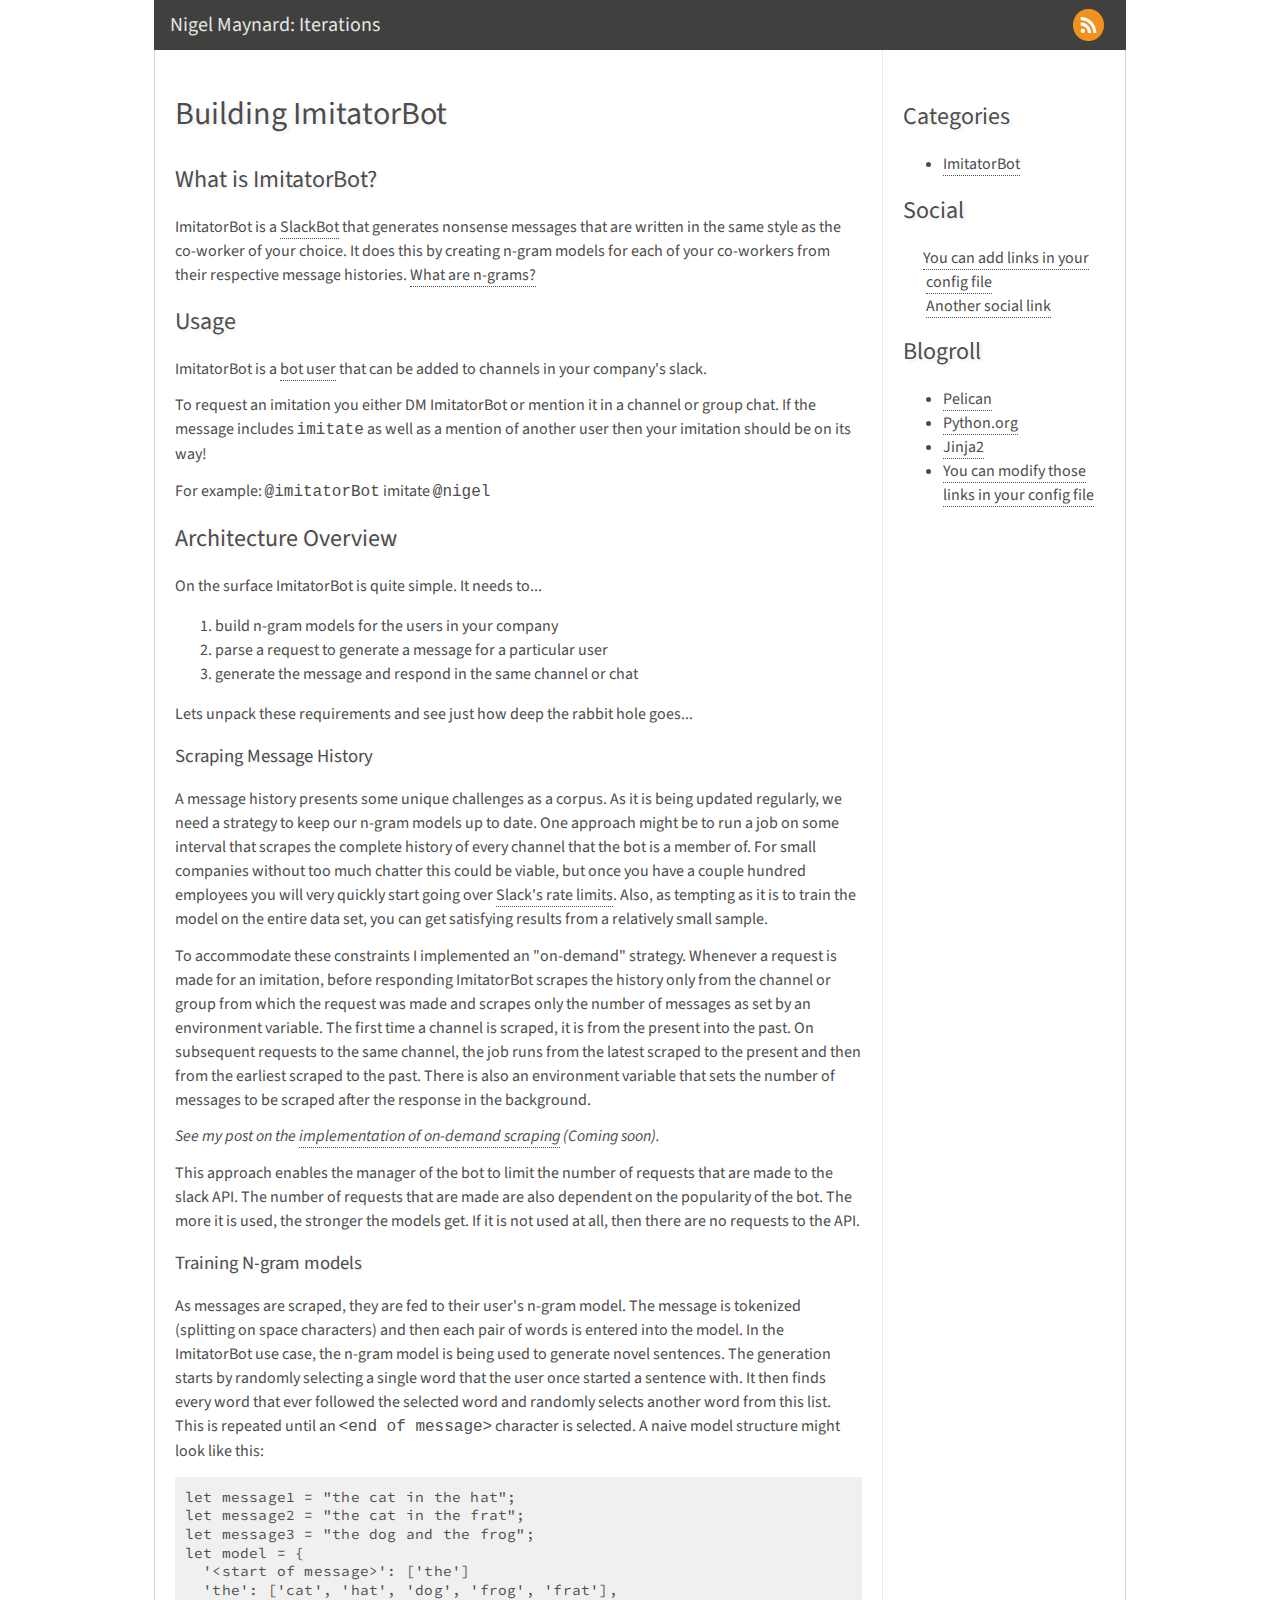
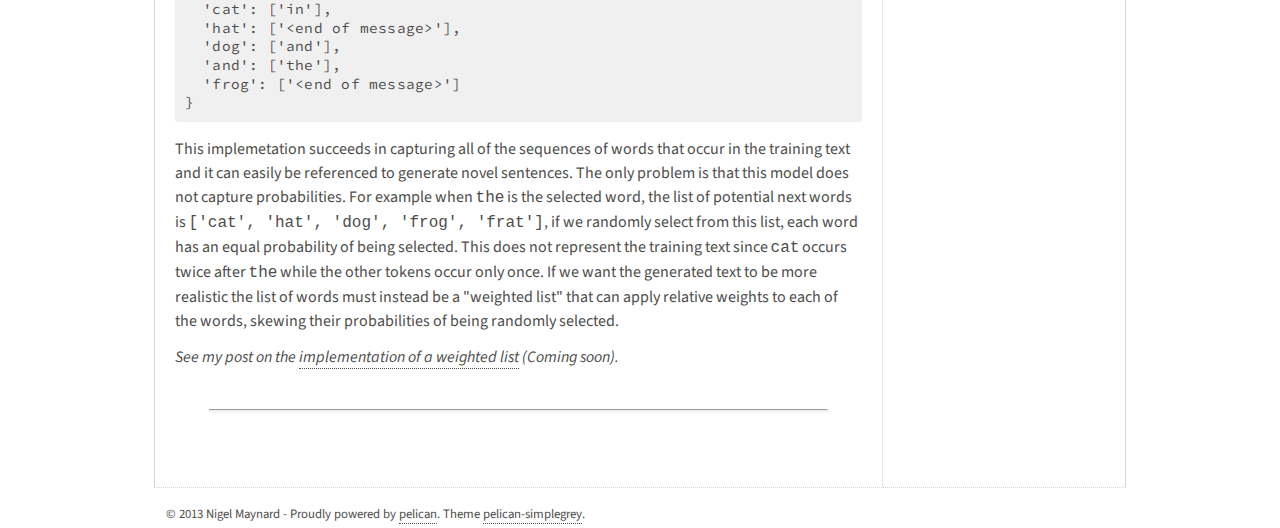
<file: index.html>
<!doctype html>
<html lang="">	
<head>
	<meta charset="utf-8"/>
	<title>Nigel Maynard: Iterations</title>	
	<meta name="author" content="Nigel Maynard">
	

	<link rel="top" href="#" /><link href='http://fonts.googleapis.com/css?family=Source+Sans+Pro:300,400,600,300italic,400italic,600italic|Source+Code+Pro' rel='stylesheet' type='text/css'></link>
	<link rel="stylesheet" href="/theme/css/main.css" type="text/css" />
		

    <link href="/feeds/all.atom.xml" type="application/atom+xml" rel="alternate" title="Nigel Maynard: Iterations Atom Feed" />
</head>
	
<body>

    <div class="container">
	  
	  <header role="banner">
	    <div class="feeds">
	        <a href="/feeds/all.atom.xml" rel="alternate"><img src="/theme/images/icons/feed-32px.png" alt="atom feed"/></a>
	    </div>
		<a href="" class="title">Nigel Maynard: Iterations</a>
      </header>
	
	  <div class="wrapper">

		  <div role="main" class="content">



      <article>
        <h1><a href="/building-imitatorbot.html">Building ImitatorBot</a></h1>
        <h2>What is ImitatorBot?</h2>
<p>ImitatorBot is a <a href="https://api.slack.com/bot-users">SlackBot</a> that generates nonsense messages that are written in the same style as the co-worker of your choice. It does this by creating n-gram models for each of your co-workers from their respective message histories. <a href="http://text-analytics101.rxnlp.com/2014/11/what-are-n-grams.html">What are n-grams?</a></p>
<h2>Usage</h2>
<p>ImitatorBot is a <a href="https://api.slack.com/bot-users">bot user</a> that can be added to channels in your company's slack.</p>
<p>To request an imitation you either DM ImitatorBot or mention it in a channel or group chat. If the message includes <code>imitate</code> as well as a mention of another user then your imitation should be on its way!</p>
<p>For example: <code>@imitatorBot</code> imitate <code>@nigel</code></p>
<h2>Architecture Overview</h2>
<p>On the surface ImitatorBot is quite simple. It needs to...</p>
<ol>
<li>build n-gram models for the users in your company</li>
<li>parse a request to generate a message for a particular user</li>
<li>generate the message and respond in the same channel or chat</li>
</ol>
<p>Lets unpack these requirements and see just how deep the rabbit hole goes...</p>
<h3>Scraping Message History</h3>
<p>A message history presents some unique challenges as a corpus. As it is being updated regularly, we need a strategy to keep our n-gram models up to date. One approach might be to run a job on some interval that scrapes the complete history of every channel that the bot is a member of. For small companies without too much chatter this could be viable, but once you have a couple hundred employees you will very quickly start going over <a href="https://api.slack.com/docs/rate-limits">Slack's rate limits</a>. Also, as tempting as it is to train the model on the entire data set, you can get satisfying results from a relatively small sample.</p>
<p>To accommodate these constraints I implemented an "on-demand" strategy. Whenever a request is made for an imitation, before responding ImitatorBot scrapes the history only from the channel or group from which the request was made and scrapes only the number of messages as set by an environment variable. The first time a channel is scraped, it is from the present into the past. On subsequent requests to the same channel, the job runs from the latest scraped to the present and then from the earliest scraped to the past. There is also an environment variable that sets the number of messages to be scraped after the response in the background.</p>
<p><em>See my post on the <a href="">implementation of on-demand scraping</a> (Coming soon).</em></p>
<p>This approach enables the manager of the bot to limit the number of requests that are made to the slack API. The number of requests that are made are also dependent on the popularity of the bot. The more it is used, the stronger the models get. If it is not used at all, then there are no requests to the API.</p>
<h3>Training N-gram models</h3>
<p>As messages are scraped, they are fed to their user's n-gram model. The message is tokenized (splitting on space characters) and then each pair of words is entered into the model. In the ImitatorBot use case, the n-gram model is being used to generate novel sentences. The generation starts by randomly selecting a single word that the user once started a sentence with. It then finds every word that ever followed the selected word and randomly selects another word from this list. This is repeated until an <code>&lt;end of message&gt;</code> character is selected. A naive model structure might look like this:</p>
<div class="highlight"><pre><span></span>let message1 = &quot;the cat in the hat&quot;;
let message2 = &quot;the cat in the frat&quot;;
let message3 = &quot;the dog and the frog&quot;;
let model = {
  &#39;&lt;start of message&gt;&#39;: [&#39;the&#39;]
  &#39;the&#39;: [&#39;cat&#39;, &#39;hat&#39;, &#39;dog&#39;, &#39;frog&#39;, &#39;frat&#39;],
  &#39;cat&#39;: [&#39;in&#39;],
  &#39;hat&#39;: [&#39;&lt;end of message&gt;&#39;],
  &#39;dog&#39;: [&#39;and&#39;],
  &#39;and&#39;: [&#39;the&#39;],
  &#39;frog&#39;: [&#39;&lt;end of message&gt;&#39;]
}
</pre></div>


<p>This implemetation succeeds in capturing all of the sequences of words that occur in the training text and it can easily be referenced to generate novel sentences. The only problem is that this model does not capture probabilities. For example when <code>the</code> is the selected word, the list of potential next words is <code>['cat', 'hat', 'dog', 'frog', 'frat']</code>, if we randomly select from this list, each word has an equal probability of being selected. This does not represent the training text since <code>cat</code> occurs twice after <code>the</code> while the other tokens occur only once. If we want the generated text to be more realistic the list of words must instead be a "weighted list" that can apply relative weights to each of the words, skewing their probabilities of being randomly selected.</p>
<p><em>See my post on the <a href="">implementation of a weighted list</a> (Coming soon).</em></p>
      </article>

      <hr />

    



		  </div>	
		  
		  <div class="sidebar">

	        <nav>
	          <h2>Categories</h2>
	          <ul>
	              <li ><a href="/category/imitatorbot.html">ImitatorBot</a></li>
	          </ul>
	        </nav>

	          <aside>
	          <h2>Social</h2>
			    <ul class="social">
				  <li><a href="#">You can add links in your config file</a><i></i></li>
				  <li><a href="#">Another social link</a><i></i></li>
			    </ul>
			  </aside>

	          <aside>
	            <h2>Blogroll</h2>
	            <ul>
	                <li><a href="http://getpelican.com/">Pelican</a></li>
	                <li><a href="http://python.org/">Python.org</a></li>
	                <li><a href="http://jinja.pocoo.org/">Jinja2</a></li>
	                <li><a href="#">You can modify those links in your config file</a></li>
	            </ul>
	          </aside>

		  </div>

	  </div>

      <footer>
		<p role="contentinfo">
		  © 2013 Nigel Maynard - Proudly powered by <a href="http://alexis.notmyidea.org/pelican/">pelican</a>. Theme <a href="https://github.com/fle/pelican-simplegrey">pelican-simplegrey</a>.
    	</p>

	  </footer>	

	</div>
	

</body>
</html>
</file>
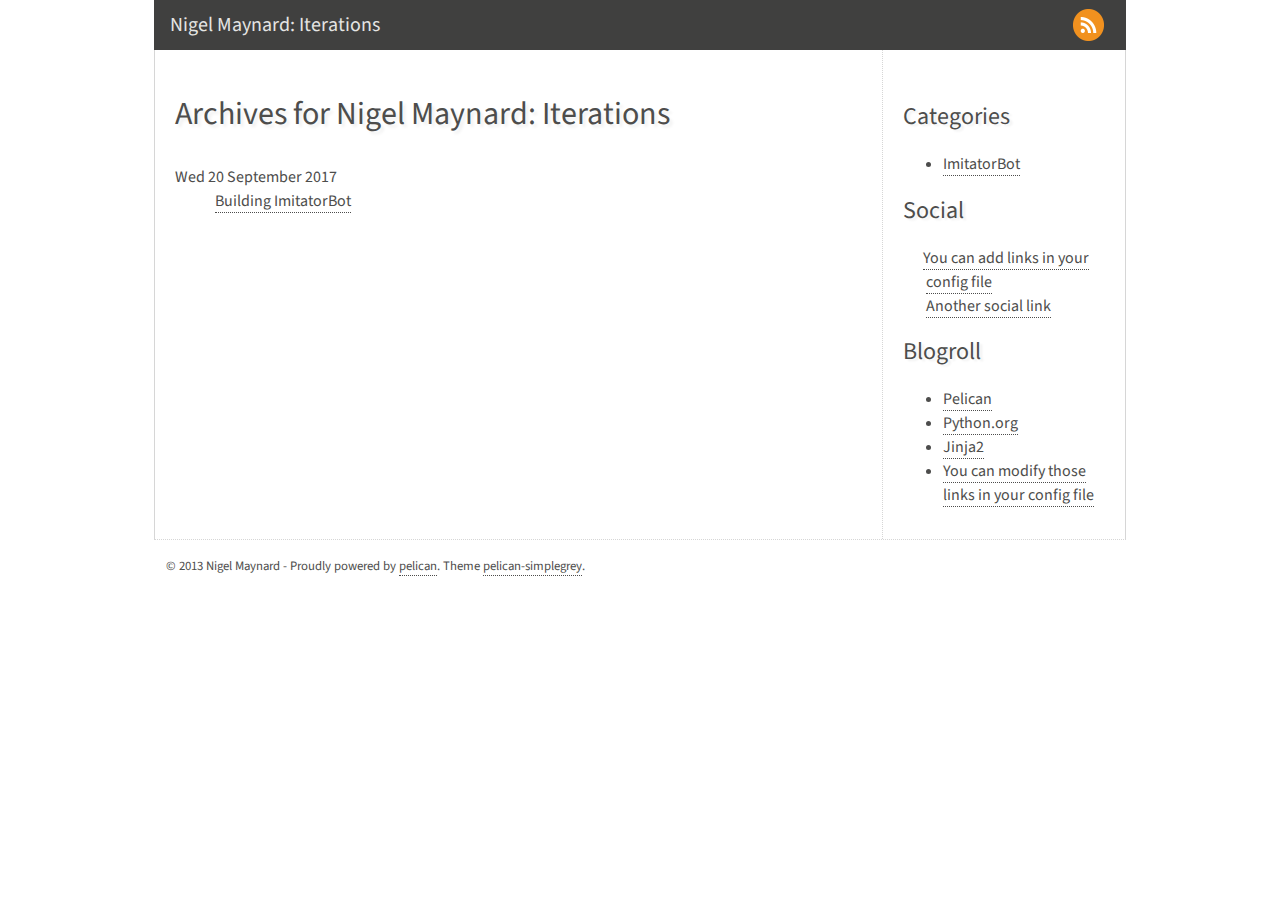
<file: archives.html>
<!doctype html>
<html lang="">	
<head>
	<meta charset="utf-8"/>
	<title>Nigel Maynard: Iterations</title>	
	<meta name="author" content="Nigel Maynard">
	

	<link rel="top" href="#" /><link href='http://fonts.googleapis.com/css?family=Source+Sans+Pro:300,400,600,300italic,400italic,600italic|Source+Code+Pro' rel='stylesheet' type='text/css'></link>
	<link rel="stylesheet" href="/theme/css/main.css" type="text/css" />
		

    <link href="/feeds/all.atom.xml" type="application/atom+xml" rel="alternate" title="Nigel Maynard: Iterations Atom Feed" />
</head>
	
<body>

    <div class="container">
	  
	  <header role="banner">
	    <div class="feeds">
	        <a href="/feeds/all.atom.xml" rel="alternate"><img src="/theme/images/icons/feed-32px.png" alt="atom feed"/></a>
	    </div>
		<a href="" class="title">Nigel Maynard: Iterations</a>
      </header>
	
	  <div class="wrapper">

		  <div role="main" class="content">
<h1>Archives for Nigel Maynard: Iterations</h1>

<dl>
    <dt>Wed 20 September 2017</dt>
    <dd><a href="/building-imitatorbot.html">Building ImitatorBot</a></dd>
</dl>
		  </div>	
		  
		  <div class="sidebar">

	        <nav>
	          <h2>Categories</h2>
	          <ul>
	              <li ><a href="/category/imitatorbot.html">ImitatorBot</a></li>
	          </ul>
	        </nav>

	          <aside>
	          <h2>Social</h2>
			    <ul class="social">
				  <li><a href="#">You can add links in your config file</a><i></i></li>
				  <li><a href="#">Another social link</a><i></i></li>
			    </ul>
			  </aside>

	          <aside>
	            <h2>Blogroll</h2>
	            <ul>
	                <li><a href="http://getpelican.com/">Pelican</a></li>
	                <li><a href="http://python.org/">Python.org</a></li>
	                <li><a href="http://jinja.pocoo.org/">Jinja2</a></li>
	                <li><a href="#">You can modify those links in your config file</a></li>
	            </ul>
	          </aside>

		  </div>

	  </div>

      <footer>
		<p role="contentinfo">
		  © 2013 Nigel Maynard - Proudly powered by <a href="http://alexis.notmyidea.org/pelican/">pelican</a>. Theme <a href="https://github.com/fle/pelican-simplegrey">pelican-simplegrey</a>.
    	</p>

	  </footer>	

	</div>
	

</body>
</html>
</file>
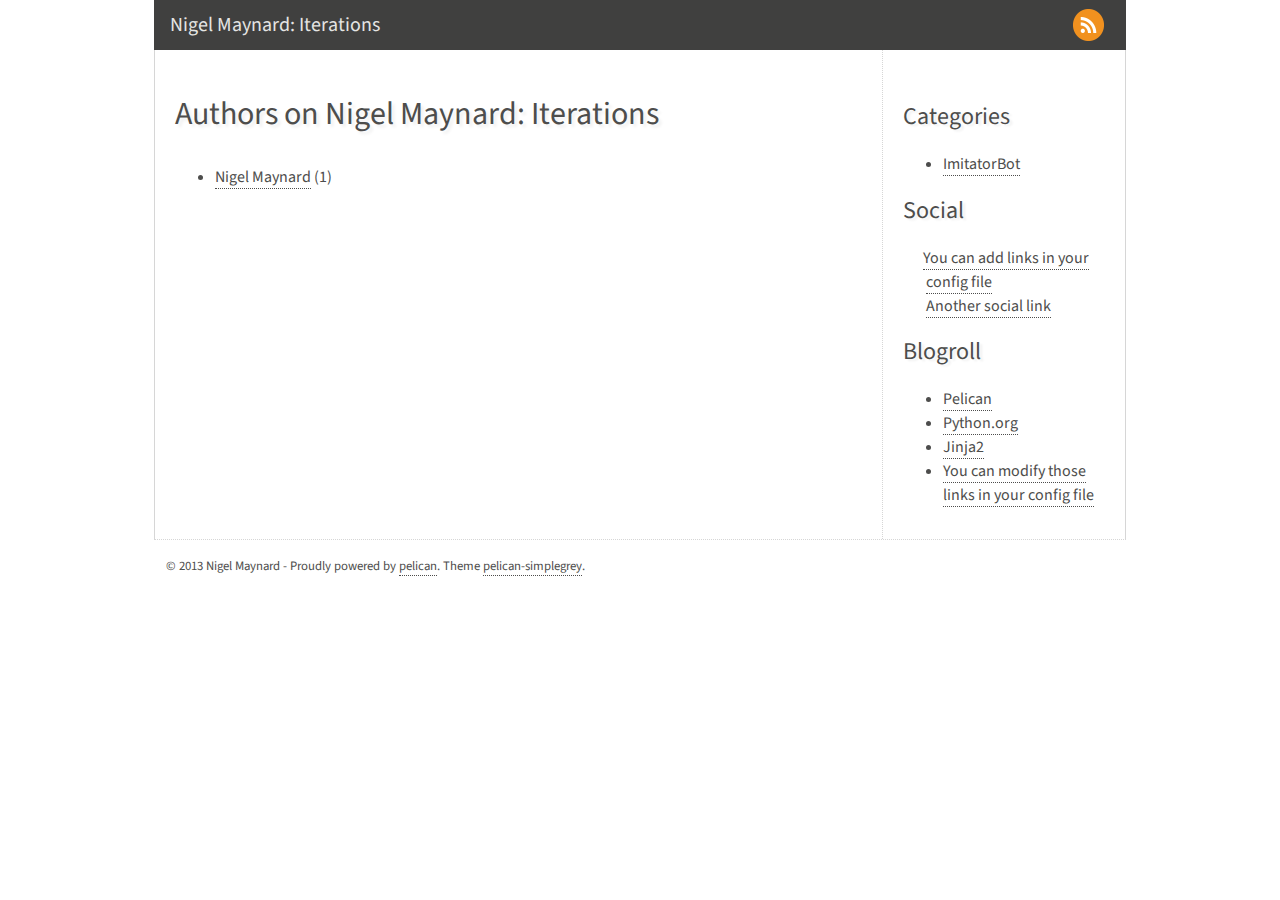
<file: authors.html>
<!doctype html>
<html lang="">	
<head>
	<meta charset="utf-8"/>
	<title>Nigel Maynard: Iterations - Authors</title>	
	<meta name="author" content="Nigel Maynard">
	

	<link rel="top" href="#" /><link href='http://fonts.googleapis.com/css?family=Source+Sans+Pro:300,400,600,300italic,400italic,600italic|Source+Code+Pro' rel='stylesheet' type='text/css'></link>
	<link rel="stylesheet" href="/theme/css/main.css" type="text/css" />
		

    <link href="/feeds/all.atom.xml" type="application/atom+xml" rel="alternate" title="Nigel Maynard: Iterations Atom Feed" />
</head>
	
<body>

    <div class="container">
	  
	  <header role="banner">
	    <div class="feeds">
	        <a href="/feeds/all.atom.xml" rel="alternate"><img src="/theme/images/icons/feed-32px.png" alt="atom feed"/></a>
	    </div>
		<a href="" class="title">Nigel Maynard: Iterations</a>
      </header>
	
	  <div class="wrapper">

		  <div role="main" class="content">
    <h1>Authors on Nigel Maynard: Iterations</h1>

    <ul>        <li><a href="/author/nigel-maynard.html">Nigel Maynard</a> (1)</li>
    </ul>
		  </div>	
		  
		  <div class="sidebar">

	        <nav>
	          <h2>Categories</h2>
	          <ul>
	              <li ><a href="/category/imitatorbot.html">ImitatorBot</a></li>
	          </ul>
	        </nav>

	          <aside>
	          <h2>Social</h2>
			    <ul class="social">
				  <li><a href="#">You can add links in your config file</a><i></i></li>
				  <li><a href="#">Another social link</a><i></i></li>
			    </ul>
			  </aside>

	          <aside>
	            <h2>Blogroll</h2>
	            <ul>
	                <li><a href="http://getpelican.com/">Pelican</a></li>
	                <li><a href="http://python.org/">Python.org</a></li>
	                <li><a href="http://jinja.pocoo.org/">Jinja2</a></li>
	                <li><a href="#">You can modify those links in your config file</a></li>
	            </ul>
	          </aside>

		  </div>

	  </div>

      <footer>
		<p role="contentinfo">
		  © 2013 Nigel Maynard - Proudly powered by <a href="http://alexis.notmyidea.org/pelican/">pelican</a>. Theme <a href="https://github.com/fle/pelican-simplegrey">pelican-simplegrey</a>.
    	</p>

	  </footer>	

	</div>
	

</body>
</html>
</file>
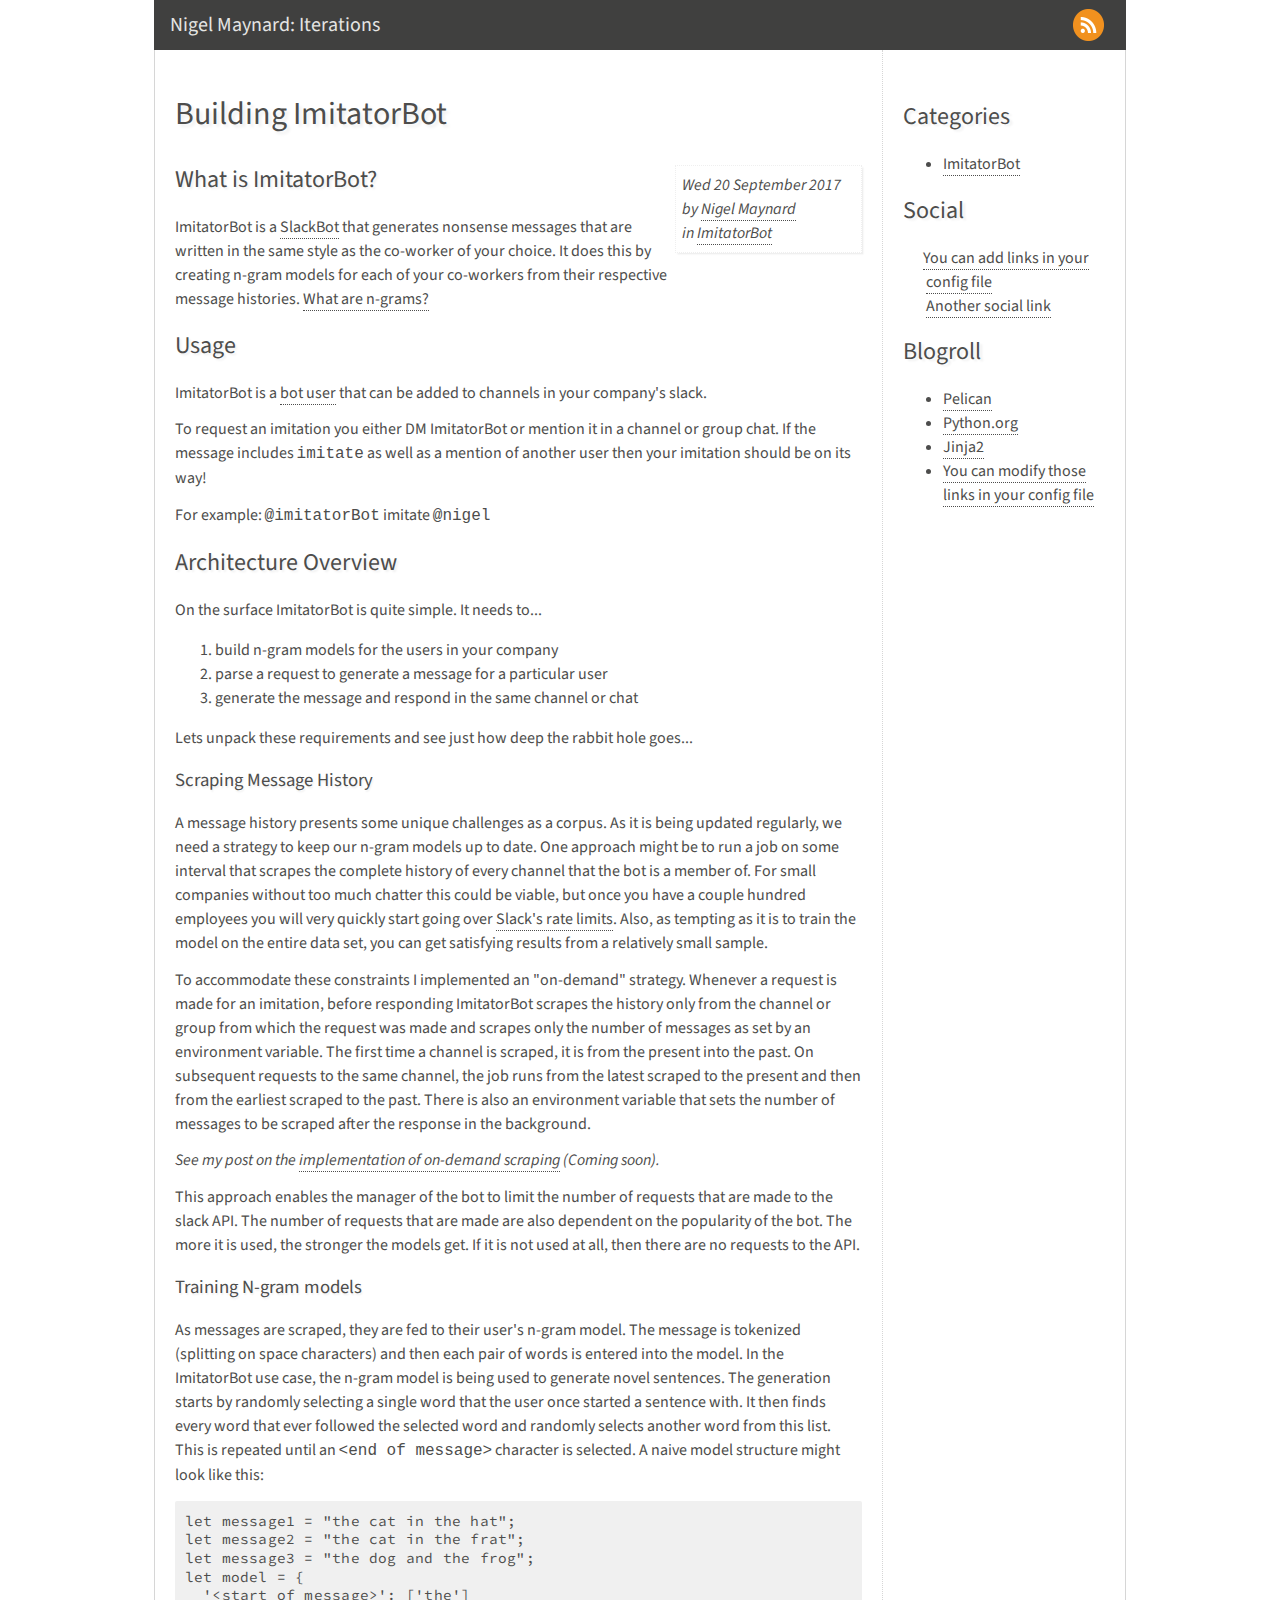
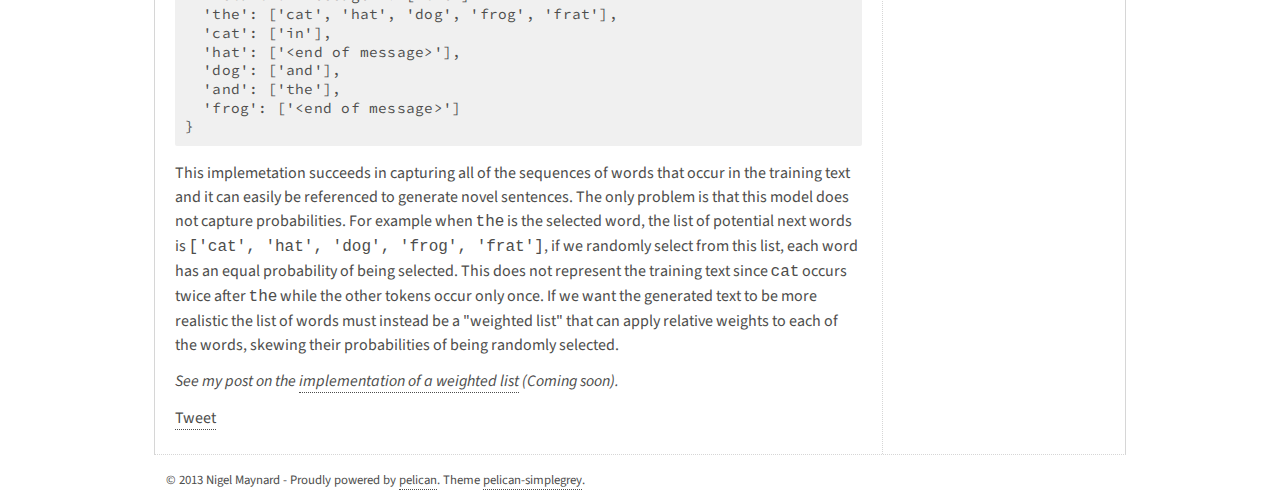
<file: building-imitatorbot.html>
<!doctype html>
<html lang="">	
<head>
	<meta charset="utf-8"/>
	<title>Building ImitatorBot - Nigel Maynard: Iterations</title>	
	<meta name="author" content="Nigel Maynard">
	

	<meta name="description" content="What is ImitatorBot? ImitatorBot is a SlackBot that generates nonsense messages that are written in the same style as the co-worker of your choice. It does this by creating n-gram models for each of your co-workers from their respective message histories. What are n-grams? Usage ImitatorBot is a bot user …">


	<link rel="top" href="#" /><link href='http://fonts.googleapis.com/css?family=Source+Sans+Pro:300,400,600,300italic,400italic,600italic|Source+Code+Pro' rel='stylesheet' type='text/css'></link>
	<link rel="stylesheet" href="/theme/css/main.css" type="text/css" />
		

    <link href="/feeds/all.atom.xml" type="application/atom+xml" rel="alternate" title="Nigel Maynard: Iterations Atom Feed" />
</head>
	
<body>

    <div class="container">
	  
	  <header role="banner">
	    <div class="feeds">
	        <a href="/feeds/all.atom.xml" rel="alternate"><img src="/theme/images/icons/feed-32px.png" alt="atom feed"/></a>
	    </div>
		<a href="" class="title">Nigel Maynard: Iterations</a>
      </header>
	
	  <div class="wrapper">

		  <div role="main" class="content">
	<article class="full">
			
		<h1>Building ImitatorBot</h1>
		
<div class="metadata">
  <time datetime="2017-09-20T18:46:00-04:00" pubdate>Wed 20 September 2017</time>
    <address class="vcard author">
      by <a class="url fn" href="/author/nigel-maynard.html">Nigel Maynard</a>
    </address>
  in <a href="/category/imitatorbot.html">ImitatorBot</a>
</div>		
		<h2>What is ImitatorBot?</h2>
<p>ImitatorBot is a <a href="https://api.slack.com/bot-users">SlackBot</a> that generates nonsense messages that are written in the same style as the co-worker of your choice. It does this by creating n-gram models for each of your co-workers from their respective message histories. <a href="http://text-analytics101.rxnlp.com/2014/11/what-are-n-grams.html">What are n-grams?</a></p>
<h2>Usage</h2>
<p>ImitatorBot is a <a href="https://api.slack.com/bot-users">bot user</a> that can be added to channels in your company's slack.</p>
<p>To request an imitation you either DM ImitatorBot or mention it in a channel or group chat. If the message includes <code>imitate</code> as well as a mention of another user then your imitation should be on its way!</p>
<p>For example: <code>@imitatorBot</code> imitate <code>@nigel</code></p>
<h2>Architecture Overview</h2>
<p>On the surface ImitatorBot is quite simple. It needs to...</p>
<ol>
<li>build n-gram models for the users in your company</li>
<li>parse a request to generate a message for a particular user</li>
<li>generate the message and respond in the same channel or chat</li>
</ol>
<p>Lets unpack these requirements and see just how deep the rabbit hole goes...</p>
<h3>Scraping Message History</h3>
<p>A message history presents some unique challenges as a corpus. As it is being updated regularly, we need a strategy to keep our n-gram models up to date. One approach might be to run a job on some interval that scrapes the complete history of every channel that the bot is a member of. For small companies without too much chatter this could be viable, but once you have a couple hundred employees you will very quickly start going over <a href="https://api.slack.com/docs/rate-limits">Slack's rate limits</a>. Also, as tempting as it is to train the model on the entire data set, you can get satisfying results from a relatively small sample.</p>
<p>To accommodate these constraints I implemented an "on-demand" strategy. Whenever a request is made for an imitation, before responding ImitatorBot scrapes the history only from the channel or group from which the request was made and scrapes only the number of messages as set by an environment variable. The first time a channel is scraped, it is from the present into the past. On subsequent requests to the same channel, the job runs from the latest scraped to the present and then from the earliest scraped to the past. There is also an environment variable that sets the number of messages to be scraped after the response in the background.</p>
<p><em>See my post on the <a href="">implementation of on-demand scraping</a> (Coming soon).</em></p>
<p>This approach enables the manager of the bot to limit the number of requests that are made to the slack API. The number of requests that are made are also dependent on the popularity of the bot. The more it is used, the stronger the models get. If it is not used at all, then there are no requests to the API.</p>
<h3>Training N-gram models</h3>
<p>As messages are scraped, they are fed to their user's n-gram model. The message is tokenized (splitting on space characters) and then each pair of words is entered into the model. In the ImitatorBot use case, the n-gram model is being used to generate novel sentences. The generation starts by randomly selecting a single word that the user once started a sentence with. It then finds every word that ever followed the selected word and randomly selects another word from this list. This is repeated until an <code>&lt;end of message&gt;</code> character is selected. A naive model structure might look like this:</p>
<div class="highlight"><pre><span></span>let message1 = &quot;the cat in the hat&quot;;
let message2 = &quot;the cat in the frat&quot;;
let message3 = &quot;the dog and the frog&quot;;
let model = {
  &#39;&lt;start of message&gt;&#39;: [&#39;the&#39;]
  &#39;the&#39;: [&#39;cat&#39;, &#39;hat&#39;, &#39;dog&#39;, &#39;frog&#39;, &#39;frat&#39;],
  &#39;cat&#39;: [&#39;in&#39;],
  &#39;hat&#39;: [&#39;&lt;end of message&gt;&#39;],
  &#39;dog&#39;: [&#39;and&#39;],
  &#39;and&#39;: [&#39;the&#39;],
  &#39;frog&#39;: [&#39;&lt;end of message&gt;&#39;]
}
</pre></div>


<p>This implemetation succeeds in capturing all of the sequences of words that occur in the training text and it can easily be referenced to generate novel sentences. The only problem is that this model does not capture probabilities. For example when <code>the</code> is the selected word, the list of potential next words is <code>['cat', 'hat', 'dog', 'frog', 'frat']</code>, if we randomly select from this list, each word has an equal probability of being selected. This does not represent the training text since <code>cat</code> occurs twice after <code>the</code> while the other tokens occur only once. If we want the generated text to be more realistic the list of words must instead be a "weighted list" that can apply relative weights to each of the words, skewing their probabilities of being randomly selected.</p>
<p><em>See my post on the <a href="">implementation of a weighted list</a> (Coming soon).</em></p>	

	</article>

    <p>
	<a href="https://twitter.com/share" class="twitter-share-button" data-via="" data-lang="en" data-size="large" data-related="">Tweet</a>
	<script>!function(d,s,id){var js,fjs=d.getElementsByTagName(s)[0];if(!d.getElementById(id)){js=d.createElement(s);js.id=id;js.src="//platform.twitter.com/widgets.js";fjs.parentNode.insertBefore(js,fjs);}}(document,"script","twitter-wjs");</script>
	</p>


		  </div>	
		  
		  <div class="sidebar">

	        <nav>
	          <h2>Categories</h2>
	          <ul>
	              <li class="active"><a href="/category/imitatorbot.html">ImitatorBot</a></li>
	          </ul>
	        </nav>

	          <aside>
	          <h2>Social</h2>
			    <ul class="social">
				  <li><a href="#">You can add links in your config file</a><i></i></li>
				  <li><a href="#">Another social link</a><i></i></li>
			    </ul>
			  </aside>

	          <aside>
	            <h2>Blogroll</h2>
	            <ul>
	                <li><a href="http://getpelican.com/">Pelican</a></li>
	                <li><a href="http://python.org/">Python.org</a></li>
	                <li><a href="http://jinja.pocoo.org/">Jinja2</a></li>
	                <li><a href="#">You can modify those links in your config file</a></li>
	            </ul>
	          </aside>

		  </div>

	  </div>

      <footer>
		<p role="contentinfo">
		  © 2013 Nigel Maynard - Proudly powered by <a href="http://alexis.notmyidea.org/pelican/">pelican</a>. Theme <a href="https://github.com/fle/pelican-simplegrey">pelican-simplegrey</a>.
    	</p>

	  </footer>	

	</div>
	

</body>
</html>
</file>
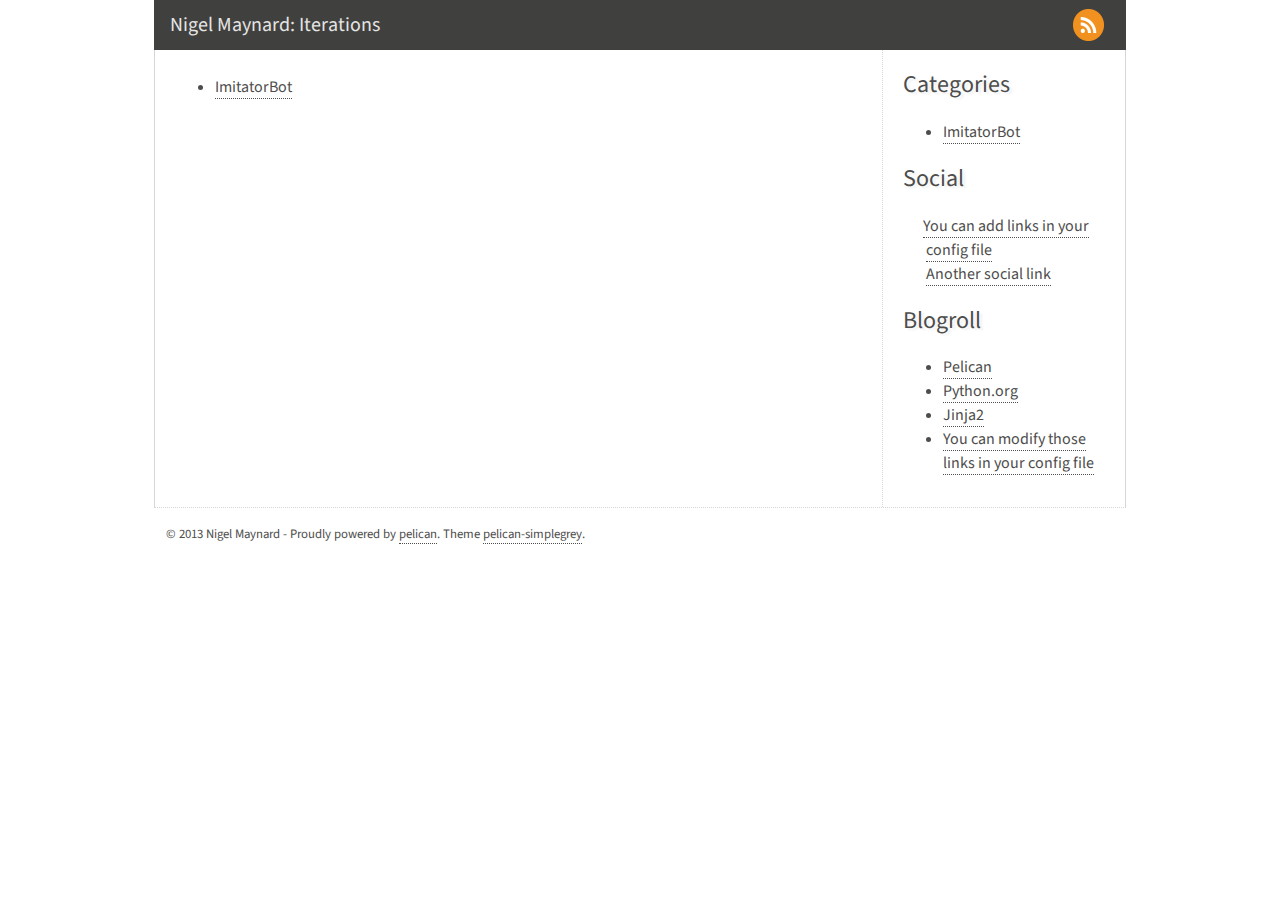
<file: categories.html>
<!doctype html>
<html lang="">	
<head>
	<meta charset="utf-8"/>
	<title>Nigel Maynard: Iterations</title>	
	<meta name="author" content="Nigel Maynard">
	

	<link rel="top" href="#" /><link href='http://fonts.googleapis.com/css?family=Source+Sans+Pro:300,400,600,300italic,400italic,600italic|Source+Code+Pro' rel='stylesheet' type='text/css'></link>
	<link rel="stylesheet" href="/theme/css/main.css" type="text/css" />
		

    <link href="/feeds/all.atom.xml" type="application/atom+xml" rel="alternate" title="Nigel Maynard: Iterations Atom Feed" />
</head>
	
<body>

    <div class="container">
	  
	  <header role="banner">
	    <div class="feeds">
	        <a href="/feeds/all.atom.xml" rel="alternate"><img src="/theme/images/icons/feed-32px.png" alt="atom feed"/></a>
	    </div>
		<a href="" class="title">Nigel Maynard: Iterations</a>
      </header>
	
	  <div class="wrapper">

		  <div role="main" class="content">
<ul>
    <li><a href="/category/imitatorbot.html">ImitatorBot</a></li>
</ul>
		  </div>	
		  
		  <div class="sidebar">

	        <nav>
	          <h2>Categories</h2>
	          <ul>
	              <li ><a href="/category/imitatorbot.html">ImitatorBot</a></li>
	          </ul>
	        </nav>

	          <aside>
	          <h2>Social</h2>
			    <ul class="social">
				  <li><a href="#">You can add links in your config file</a><i></i></li>
				  <li><a href="#">Another social link</a><i></i></li>
			    </ul>
			  </aside>

	          <aside>
	            <h2>Blogroll</h2>
	            <ul>
	                <li><a href="http://getpelican.com/">Pelican</a></li>
	                <li><a href="http://python.org/">Python.org</a></li>
	                <li><a href="http://jinja.pocoo.org/">Jinja2</a></li>
	                <li><a href="#">You can modify those links in your config file</a></li>
	            </ul>
	          </aside>

		  </div>

	  </div>

      <footer>
		<p role="contentinfo">
		  © 2013 Nigel Maynard - Proudly powered by <a href="http://alexis.notmyidea.org/pelican/">pelican</a>. Theme <a href="https://github.com/fle/pelican-simplegrey">pelican-simplegrey</a>.
    	</p>

	  </footer>	

	</div>
	

</body>
</html>
</file>
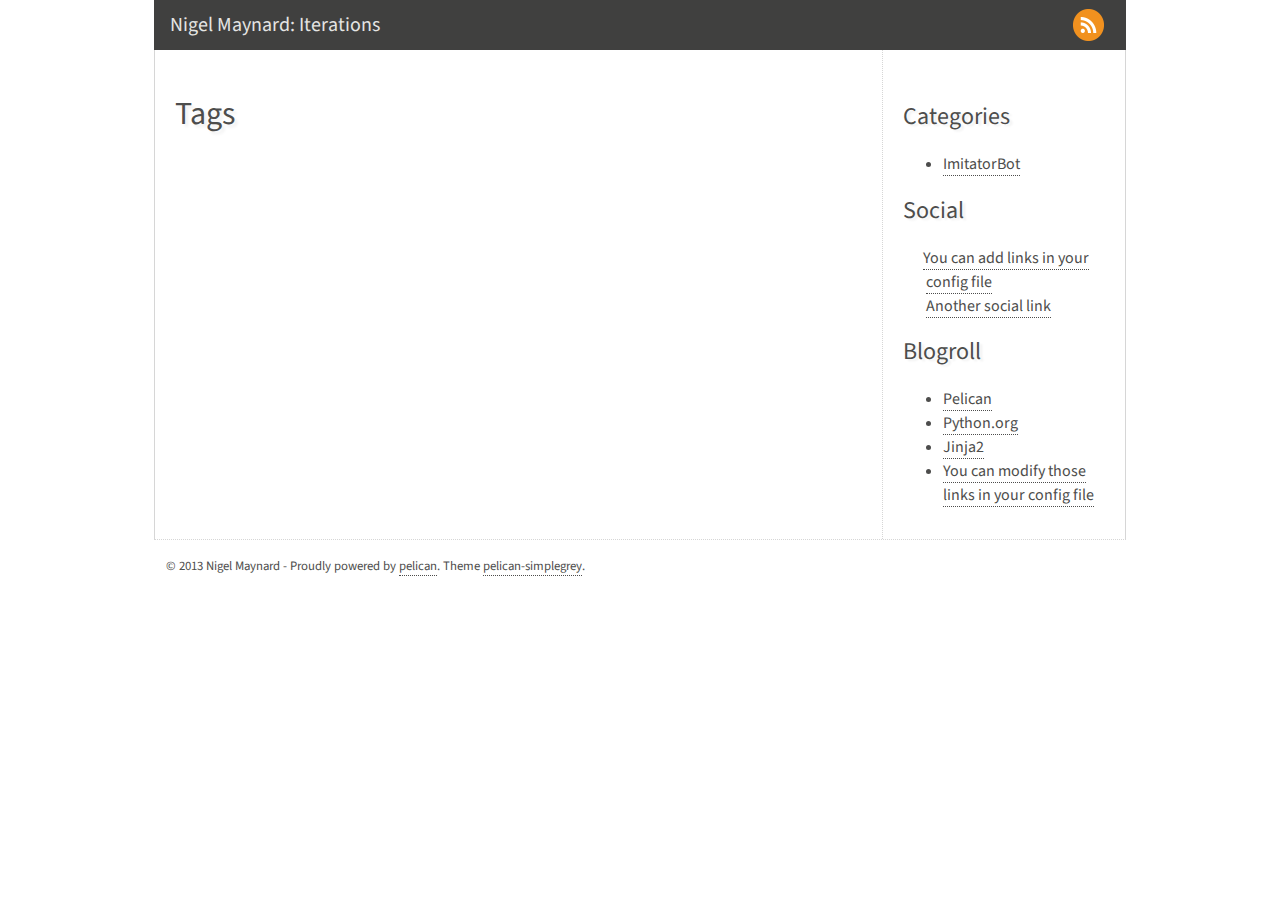
<file: tags.html>
<!doctype html>
<html lang="">	
<head>
	<meta charset="utf-8"/>
	<title>Nigel Maynard: Iterations</title>	
	<meta name="author" content="Nigel Maynard">
	

	<link rel="top" href="#" /><link href='http://fonts.googleapis.com/css?family=Source+Sans+Pro:300,400,600,300italic,400italic,600italic|Source+Code+Pro' rel='stylesheet' type='text/css'></link>
	<link rel="stylesheet" href="/theme/css/main.css" type="text/css" />
		

    <link href="/feeds/all.atom.xml" type="application/atom+xml" rel="alternate" title="Nigel Maynard: Iterations Atom Feed" />
</head>
	
<body>

    <div class="container">
	  
	  <header role="banner">
	    <div class="feeds">
	        <a href="/feeds/all.atom.xml" rel="alternate"><img src="/theme/images/icons/feed-32px.png" alt="atom feed"/></a>
	    </div>
		<a href="" class="title">Nigel Maynard: Iterations</a>
      </header>
	
	  <div class="wrapper">

		  <div role="main" class="content">

<h1>Tags</h1>
	
<ul class="tagcloud">
</ul>

		  </div>	
		  
		  <div class="sidebar">

	        <nav>
	          <h2>Categories</h2>
	          <ul>
	              <li ><a href="/category/imitatorbot.html">ImitatorBot</a></li>
	          </ul>
	        </nav>

	          <aside>
	          <h2>Social</h2>
			    <ul class="social">
				  <li><a href="#">You can add links in your config file</a><i></i></li>
				  <li><a href="#">Another social link</a><i></i></li>
			    </ul>
			  </aside>

	          <aside>
	            <h2>Blogroll</h2>
	            <ul>
	                <li><a href="http://getpelican.com/">Pelican</a></li>
	                <li><a href="http://python.org/">Python.org</a></li>
	                <li><a href="http://jinja.pocoo.org/">Jinja2</a></li>
	                <li><a href="#">You can modify those links in your config file</a></li>
	            </ul>
	          </aside>

		  </div>

	  </div>

      <footer>
		<p role="contentinfo">
		  © 2013 Nigel Maynard - Proudly powered by <a href="http://alexis.notmyidea.org/pelican/">pelican</a>. Theme <a href="https://github.com/fle/pelican-simplegrey">pelican-simplegrey</a>.
    	</p>

	  </footer>	

	</div>
	

</body>
</html>
</file>
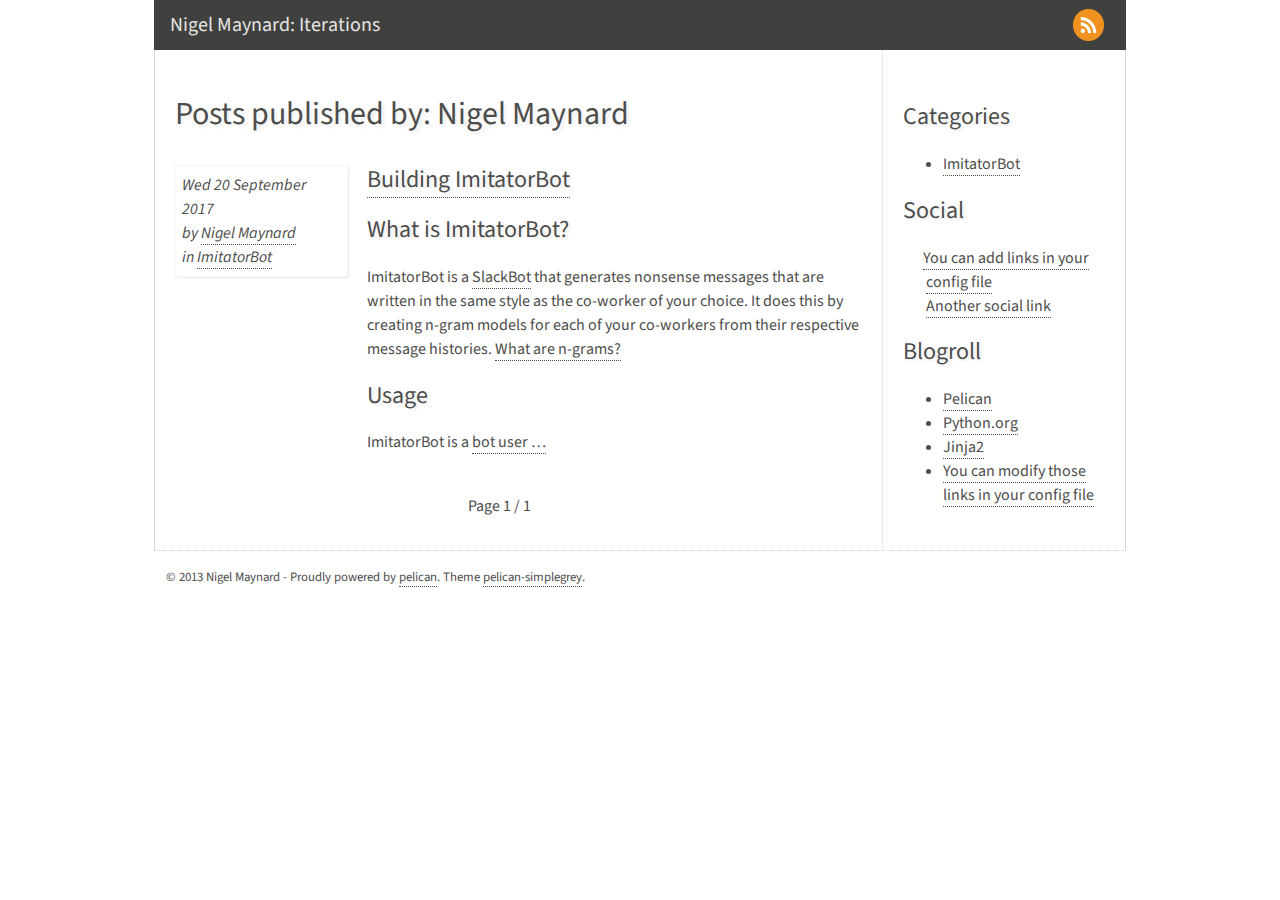
<file: author/nigel-maynard.html>
<!doctype html>
<html lang="">	
<head>
	<meta charset="utf-8"/>
	<title>Nigel Maynard - Nigel Maynard: Iterations</title>	
	<meta name="author" content="Nigel Maynard">
	

	<link rel="top" href="#" /><link href='http://fonts.googleapis.com/css?family=Source+Sans+Pro:300,400,600,300italic,400italic,600italic|Source+Code+Pro' rel='stylesheet' type='text/css'></link>
	<link rel="stylesheet" href="/theme/css/main.css" type="text/css" />
		

    <link href="/feeds/all.atom.xml" type="application/atom+xml" rel="alternate" title="Nigel Maynard: Iterations Atom Feed" />
</head>
	
<body>

    <div class="container">
	  
	  <header role="banner">
	    <div class="feeds">
	        <a href="/feeds/all.atom.xml" rel="alternate"><img src="/theme/images/icons/feed-32px.png" alt="atom feed"/></a>
	    </div>
		<a href="" class="title">Nigel Maynard: Iterations</a>
      </header>
	
	  <div class="wrapper">

		  <div role="main" class="content">

<h1>Posts published by: Nigel Maynard</h1>

<article class="summary">
<div class="metadata">
  <time datetime="2017-09-20T18:46:00-04:00" pubdate>Wed 20 September 2017</time>
    <address class="vcard author">
      by <a class="url fn" href="/author/nigel-maynard.html">Nigel Maynard</a>
    </address>
  in <a href="/category/imitatorbot.html">ImitatorBot</a>
</div>  <div>
    <h2>
      <a href="/building-imitatorbot.html" rel="bookmark" title="Permalink to Building ImitatorBot">Building ImitatorBot</a>
    </h2>
    <p><h2>What is ImitatorBot?</h2>
<p>ImitatorBot is a <a href="https://api.slack.com/bot-users">SlackBot</a> that generates nonsense messages that are written in the same style as the co-worker of your choice. It does this by creating n-gram models for each of your co-workers from their respective message histories. <a href="http://text-analytics101.rxnlp.com/2014/11/what-are-n-grams.html">What are n-grams?</a></p>
<h2>Usage</h2>
<p>ImitatorBot is a <a href="https://api.slack.com/bot-users">bot user …</a></p></p>
  </div>
</article>
<div class="pagination">
    Page 1 / 1
</div>

		  </div>	
		  
		  <div class="sidebar">

	        <nav>
	          <h2>Categories</h2>
	          <ul>
	              <li ><a href="/category/imitatorbot.html">ImitatorBot</a></li>
	          </ul>
	        </nav>

	          <aside>
	          <h2>Social</h2>
			    <ul class="social">
				  <li><a href="#">You can add links in your config file</a><i></i></li>
				  <li><a href="#">Another social link</a><i></i></li>
			    </ul>
			  </aside>

	          <aside>
	            <h2>Blogroll</h2>
	            <ul>
	                <li><a href="http://getpelican.com/">Pelican</a></li>
	                <li><a href="http://python.org/">Python.org</a></li>
	                <li><a href="http://jinja.pocoo.org/">Jinja2</a></li>
	                <li><a href="#">You can modify those links in your config file</a></li>
	            </ul>
	          </aside>

		  </div>

	  </div>

      <footer>
		<p role="contentinfo">
		  © 2013 Nigel Maynard - Proudly powered by <a href="http://alexis.notmyidea.org/pelican/">pelican</a>. Theme <a href="https://github.com/fle/pelican-simplegrey">pelican-simplegrey</a>.
    	</p>

	  </footer>	

	</div>
	

</body>
</html>
</file>
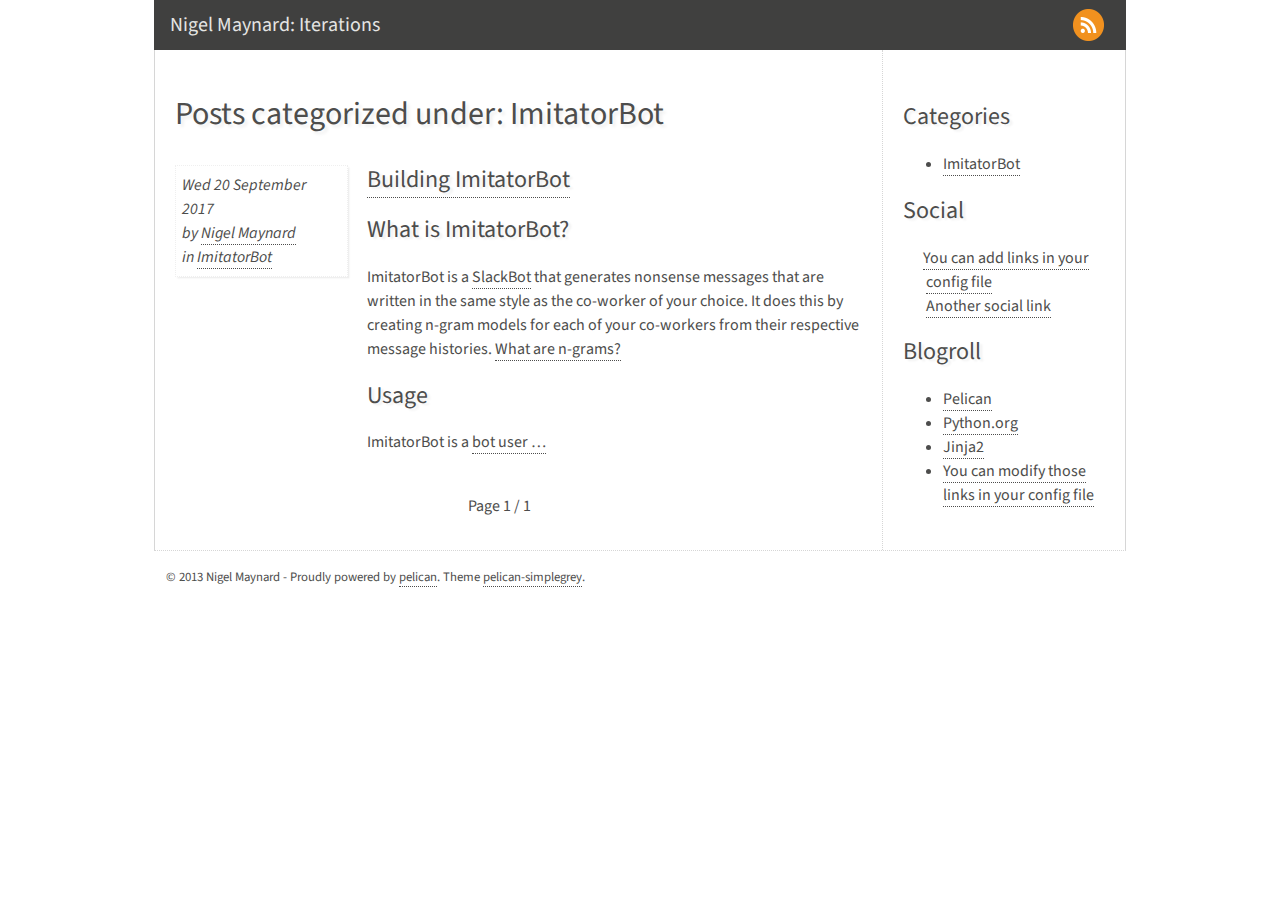
<file: category/imitatorbot.html>
<!doctype html>
<html lang="">	
<head>
	<meta charset="utf-8"/>
	<title>ImitatorBot - Nigel Maynard: Iterations</title>	
	<meta name="author" content="Nigel Maynard">
	

	<link rel="top" href="#" /><link href='http://fonts.googleapis.com/css?family=Source+Sans+Pro:300,400,600,300italic,400italic,600italic|Source+Code+Pro' rel='stylesheet' type='text/css'></link>
	<link rel="stylesheet" href="/theme/css/main.css" type="text/css" />
		

    <link href="/feeds/all.atom.xml" type="application/atom+xml" rel="alternate" title="Nigel Maynard: Iterations Atom Feed" />
</head>
	
<body>

    <div class="container">
	  
	  <header role="banner">
	    <div class="feeds">
	        <a href="/feeds/all.atom.xml" rel="alternate"><img src="/theme/images/icons/feed-32px.png" alt="atom feed"/></a>
	    </div>
		<a href="" class="title">Nigel Maynard: Iterations</a>
      </header>
	
	  <div class="wrapper">

		  <div role="main" class="content">

<h1>Posts categorized under: ImitatorBot</h1>

<article class="summary">
<div class="metadata">
  <time datetime="2017-09-20T18:46:00-04:00" pubdate>Wed 20 September 2017</time>
    <address class="vcard author">
      by <a class="url fn" href="/author/nigel-maynard.html">Nigel Maynard</a>
    </address>
  in <a href="/category/imitatorbot.html">ImitatorBot</a>
</div>  <div>
    <h2>
      <a href="/building-imitatorbot.html" rel="bookmark" title="Permalink to Building ImitatorBot">Building ImitatorBot</a>
    </h2>
    <p><h2>What is ImitatorBot?</h2>
<p>ImitatorBot is a <a href="https://api.slack.com/bot-users">SlackBot</a> that generates nonsense messages that are written in the same style as the co-worker of your choice. It does this by creating n-gram models for each of your co-workers from their respective message histories. <a href="http://text-analytics101.rxnlp.com/2014/11/what-are-n-grams.html">What are n-grams?</a></p>
<h2>Usage</h2>
<p>ImitatorBot is a <a href="https://api.slack.com/bot-users">bot user …</a></p></p>
  </div>
</article>
<div class="pagination">
    Page 1 / 1
</div>

		  </div>	
		  
		  <div class="sidebar">

	        <nav>
	          <h2>Categories</h2>
	          <ul>
	              <li class="active"><a href="/category/imitatorbot.html">ImitatorBot</a></li>
	          </ul>
	        </nav>

	          <aside>
	          <h2>Social</h2>
			    <ul class="social">
				  <li><a href="#">You can add links in your config file</a><i></i></li>
				  <li><a href="#">Another social link</a><i></i></li>
			    </ul>
			  </aside>

	          <aside>
	            <h2>Blogroll</h2>
	            <ul>
	                <li><a href="http://getpelican.com/">Pelican</a></li>
	                <li><a href="http://python.org/">Python.org</a></li>
	                <li><a href="http://jinja.pocoo.org/">Jinja2</a></li>
	                <li><a href="#">You can modify those links in your config file</a></li>
	            </ul>
	          </aside>

		  </div>

	  </div>

      <footer>
		<p role="contentinfo">
		  © 2013 Nigel Maynard - Proudly powered by <a href="http://alexis.notmyidea.org/pelican/">pelican</a>. Theme <a href="https://github.com/fle/pelican-simplegrey">pelican-simplegrey</a>.
    	</p>

	  </footer>	

	</div>
	

</body>
</html>
</file>
<file: theme/css/main.css>
/*
Colors :
- #40403F
- #4D4D4C
- #7F7F7E
- #E5E5E3
- #F0F0F0
*/

/* Imports */

@import url("pygment.css");


/* Latout */

article,
figcaption,
figure,
footer,
header,
nav,
section,
time {
  display: block;
}

html {
  font-size: 100%;
  -ms-text-size-adjust: 100%;
  -webkit-text-size-adjust: 100%;
}
body {
  font-family: 'Source Sans Pro', sans-serif;
  font-size: 16px;
  line-height: 150%;
  text-align: left;
  color: #4D4D4C;
  padding: 0;
  min-width: 740px;
}

header {
  background-color: #40403F;
  height: 50px;
  line-height: 50px;
  padding: 0 1em;
}

.wrapper {
  display: table;
  width: 100%;
}

.content {
  display: table-cell;
  border-left: 1px solid #d6d6d6;
  border-right: 1px dotted #D6D6D6;
  padding: 0 20px 1em 20px;
}

.sidebar {
  display: table-cell;
  width: 25%;
  border-right: 1px solid #d6d6d6;
  padding: 0 20px 1em 20px;
}

footer {
  border-top: 1px dotted #D6D6D6;
  line-height: 30px;
  padding: 0 1em;
  font-size: 0.8em;
}


/* Header */

header a {
  color: #E5E5E3;
  border-bottom: none;
}

header a.title {
  font-size: 1.25em;
}

header .feeds {
  float: right;
  text-align: right;
  width: 25%;
  height: 41px;
  padding-top: 9px;
}

header .feeds a {
  display: block;
  float: right;
  padding-right: 5px;
  width: 40px;
}

header .feeds a:hover,
header .feeds a:active {
  border-bottom: none;
}

header .pages {
  float: right;
}

header .pages a {
  font-size: 1.1em;
}


/* Sidebar */


/* Titles */

h1, h2, h3, h4, h5, h6 {
    font-family: "Source Sans Pro",sans-serif;
    font-weight: 400;
    text-shadow: 0.1em 0.1em 0.1em #EFEFEF;
    line-height: 125%;
}

h1 {
  font-size: 2em;
  margin: 0.67em 0;
  padding: 0.7em 0 0.3em;
}

h1 a {
  color: inherit;
  border-bottom: none;
}


/* Texts */

p {
  margin: 0.8em 0 0.5em;
}

a {
  text-decoration: none;
  border-bottom: 1px dotted #4D4D4C;
  color: #4D4D4C;
}

a:hover, a:active {
  text-decoration: none;
  border-bottom: 1px dotted #4271AE;
  color: #4271AE;
}

.literal {
  font-size: 0.9em;
  border: 1px solid #F0F0F0;
  padding: 0px 5px;
}

pre {
  font-family: 'Source Code Pro',monospace;
  background: none repeat scroll 0 0 #F0F0F0;
  border-radius: 2px;
  font-size: 0.9em;
  font-style: normal;
  letter-spacing: 0.015em;
  line-height: 130%;
  padding: 0.7em;
  white-space: pre-wrap;
  word-wrap: break-word;
}

hr {
  margin: 40px 5% 60px 5%;
  color: #d6d6d6;
  box-shadow: 0.1em 0.1em 0.1em #EFEFEF;
  border-radius: 5px;
}


/* Article */

article.summary {
  margin-bottom: 40px;
  clear: both;
}

article.summary > div {
  margin-left: 28%;
}

article.full .metadata,
article.summary .metadata {
  padding: 1%;  
  border: 1px dotted #EFEFEF;
  box-shadow: 0.1em 0.1em 0.1em #EFEFEF;
  font-style: italic;
}

article.full .metadata {
  width: 25%;
  float: right;
  margin: 0 0 2% 1%;
}

article.summary .metadata {
  width: 23%;
  float: left;
  margin: 0 1% 2% 0 ;
}

.metadata p {
  margin: 0;
}

/* Listings */

ol.archive li {
  margin: 8px 0;
}

ol.archive li time,
ol.archive li .tags
 {
  line-height: 140%;
  font-size: 0.8em;
  margin: 0;
}


/* Social */

.social {
  list-style-type: none;
  padding-left: 20px;
}

.social li {
  clear: both;
}

.social a {}

.social i { 
  float: left;
  margin-right: 3px;
  padding-top: 4px;
}
.social a[href*='twitter.com'] + i:before {content: url('../images/icons/twitter-18px.png'); }
.social a[href*='linkedin.com'] + i:before {content: url('../images/icons/linkedin-18px.png'); }
.social a[href*='github.com'] + i:before {content: url('../images/icons/github-18px.png'); }
.social a[href*='google.com'] + i:before {content: url('../images/icons/google-18px.png'); }
.social a[href*='delicious.com']:before {content: url('../images/icons/delicious-18px.png'); }
.social a[href*='digg.com']:before {content: url('../images/icons/digg-18px.png'); }
.social a[href*='facebook.com']:before {content: url('../images/icons/facebook-18px.png'); }
.social a[href*='stackoverflow.com']:before {content: url('../images/icons/stackoverfow-18px.png'); }
.social a[href*='rss.xml']:before {content: url('../images/icons/feed-18px.png'); }
.social a[href*='atom.xml']:before {content: url('../images/icons/feed-18px.png'); }


/* Tag cloud */

ul.tagcloud {
  list-style: none;
  padding: 0;
  width: 50%;
  margin: 0 auto;
  line-height: 200%;
}

ul.tagcloud li {
    display: inline-block;
}

li.tag-1 { font-size: 175%; margin: 0 1em; }
li.tag-2 { font-size: 150%; margin: 0 1em; }
li.tag-3 { font-size: 125%; margin: 0 1em; }
li.tag-4 { font-size: 110%; margin: 0 1em; }

/* Pagination */

.pagination {
  width: 100px;
  margin: 1em auto;
}

/* Responsive */

@media (min-width: 1280px) {
  body {
    margin: 0 16%;
  }
}

@media (max-width: 1280px) {
  body {
    margin: 0 12%;
  }
}

@media (max-width: 979px) {
  body {
    margin: 0 4%;
  }
}
</file>
